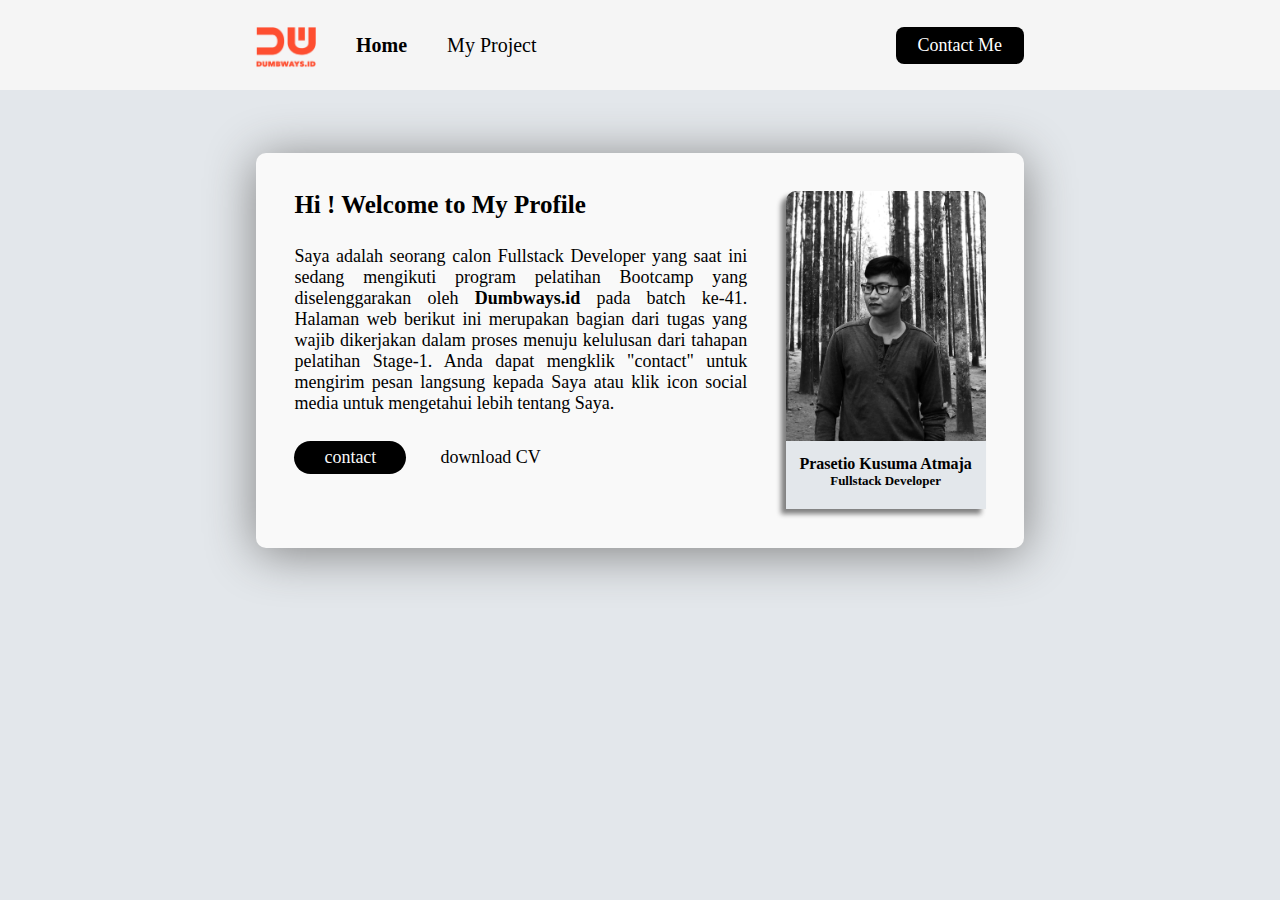
<file: index.html>
<!DOCTYPE html>
<html lang="en">
<head>
    <meta charset="UTF-8">
    <meta http-equiv="X-UA-Compatible" content="IE=edge">
    <meta name="viewport" content="width=device-width, initial-scale=1.0">
    <title>Home Page Prasetio Kusuma Atmaja</title>
    <link rel="stylesheet" href="https://cdnjs.cloudflare.com/ajax/libs/font-awesome/6.2.0/css/all.min.css" integrity="sha512-xh6O/CkQoPOWDdYTDqeRdPCVd1SpvCA9XXcUnZS2FmJNp1coAFzvtCN9BmamE+4aHK8yyUHUSCcJHgXloTyT2A==" crossorigin="anonymous" referrerpolicy="no-referrer" />
    <link rel="stylesheet" href="./styles/navbar.css">
    <link rel="stylesheet" href="./styles/card.css">
</head>
<body>
<div class="wrapper">
    <nav>
        <div class="nav-left">
            <ul>
                <li><a href="https://dumbways.id/"><img src="./assets/logo-dumbways.png"></a></li>
                <li><a href="index.html" class="a-home">Home</a></li>
                <li><a href="./pages/my-project.html" class="a-project">My Project</a></li>
            </ul>
        </div>
        <div class="nav-right">
            <a href="./pages/contact-me.html"><button>Contact Me</button></a>
        </div>
    </nav>

    <div class="container-card">
        <div class="card-left">
            <div class="card-description">
                <h1>Hi ! Welcome to My Profile</h1>
                <p>
                    Saya adalah seorang calon Fullstack Developer yang saat ini sedang mengikuti program pelatihan Bootcamp yang diselenggarakan oleh <b>Dumbways.id</b> pada batch ke-41. Halaman web berikut ini merupakan bagian dari tugas yang wajib dikerjakan dalam proses menuju kelulusan dari tahapan pelatihan Stage-1. Anda dapat mengklik "contact" untuk mengirim pesan langsung kepada Saya atau klik icon social media untuk mengetahui lebih tentang Saya.
                </p>
            </div>
            <div class="card-button">
                <a class="a-contact" href="./pages/contact-me.html"><button>contact</button></a>
                <a class="a-download" href="https://dumbways.id/"><button>download CV <i class="fa-solid fa-download"></i></button></a>
            </div>
            <div class="card-icon">
                <ul>
                    <li><a href="https://www.linkedin.com/in/prasetioka/"><i class="fa-brands fa-linkedin"></i></a></li>
                    <li><a href="https://www.instagram.com/prasetioka/"><i class="fa-brands fa-square-instagram"></i></a></li>
                    <li><a href="https://www.facebook.com/prasetiokusuma.atmaja.1/"><i class="fa-brands fa-square-facebook"></i></a></li>
                    <li><a href="https://twitter.com/AtmajaPrasetio"><i class="fa-brands fa-square-twitter"></i></a></li>
                </ul>
            </div>
        </div>
        <div class="card-right">
            <div class="card">
                <img src="./assets/profile-new.jpg">
                <div class="my-name">
                    <h2>Prasetio Kusuma Atmaja</h2>
                    <h3>Fullstack Developer</h3>
                </div>
            </div>
        </div>
    </div>
</div>
</body>
</html>
</file>
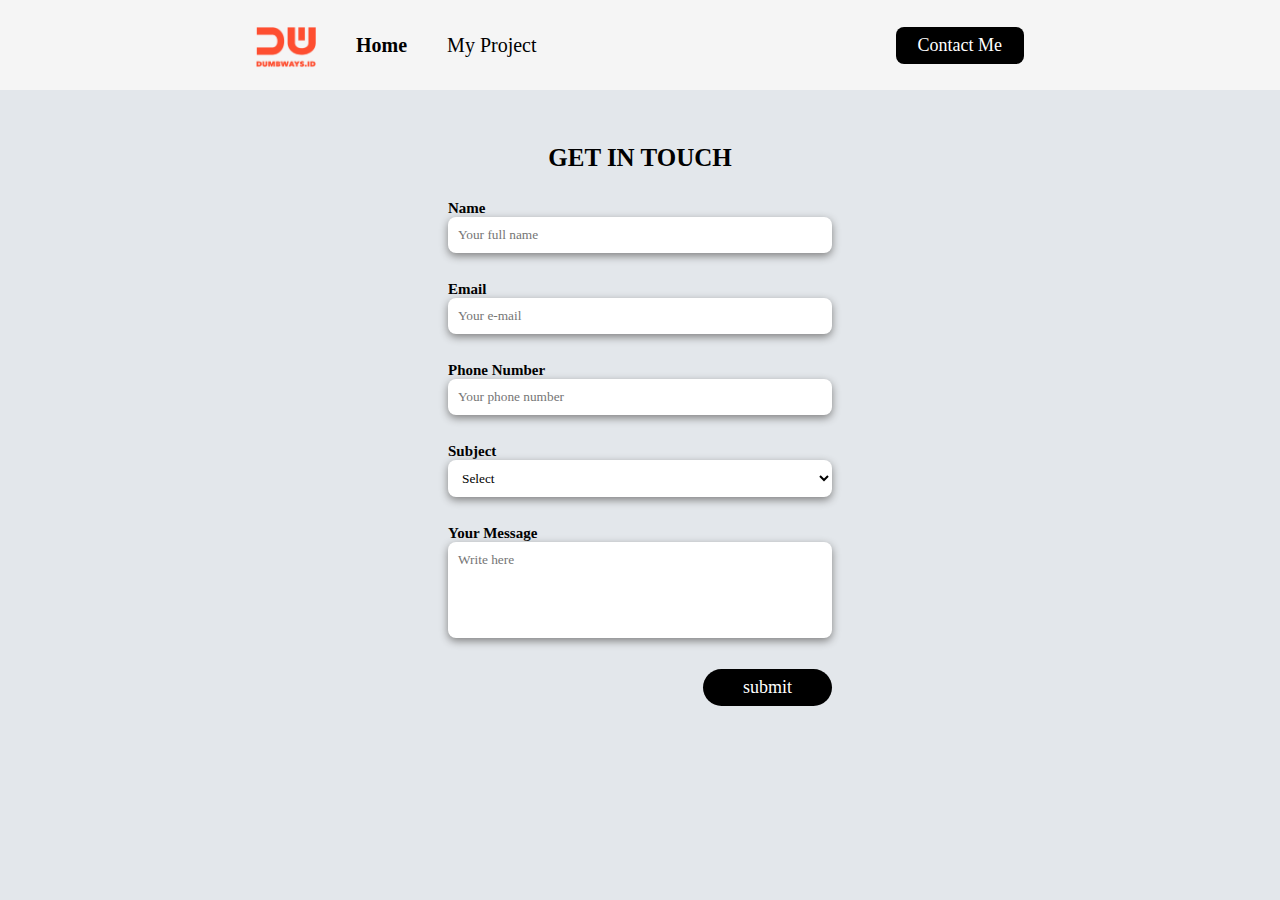
<file: pages/contact-me.html>
<!DOCTYPE html>
<html lang="en">
<head>
    <meta charset="UTF-8">
    <meta http-equiv="X-UA-Compatible" content="IE=edge">
    <meta name="viewport" content="width=device-width, initial-scale=1.0">
    <title>Contact Me Page</title>
    <link rel="stylesheet" href="https://cdnjs.cloudflare.com/ajax/libs/font-awesome/6.2.0/css/all.min.css" integrity="sha512-xh6O/CkQoPOWDdYTDqeRdPCVd1SpvCA9XXcUnZS2FmJNp1coAFzvtCN9BmamE+4aHK8yyUHUSCcJHgXloTyT2A==" crossorigin="anonymous" referrerpolicy="no-referrer" />
    <link rel="stylesheet" href="../styles/navbar.css">
    <link rel="stylesheet" href="../styles/contact.css">
</head>
<body>
<div class="wrapper">
    <nav>
        <div class="nav-left">
            <ul>
                <li><a href="../index.html"><img src="../assets/logo-dumbways.png"></a></li>
                <li><a href="../index.html" class="a-home">Home</a></li>
                <li><a href="../pages/my-project.html" class="a-project">My Project</a></li>
            </ul>
        </div>
        <div class="nav-right">
            <a href="../pages/contact-me.html"><button>Contact Me</button></a>
        </div>
    </nav>

    <form>
        <div>
            <h1>GET IN TOUCH</h1>
        </div>
        <div>
            <label for="input-name">Name</label>
            <input type="text" id="input-name" placeholder="Your full name" required>
        </div>

        <div>
            <label for="input-email">Email</label>
            <input type="email" id="input-email" placeholder="Your e-mail" required>
        </div>

        <div>
            <label for="input-phone">Phone Number</label>
            <input type="text" id="input-phone" placeholder="Your phone number" required>
        </div>

        <div>
            <label for="input-subject" >Subject</label>
            <select id="input-subject" required>
                <option value="" hidden>Select</option>
                <option>FrontEnd</option>
                <option>BackEnd</option>
                <option>Fullstack</option>
            </select>
        </div>

        <div>
            <label for="input-message">Your Message</label>
            <textarea id="input-message" placeholder="Write here" class="input-message" required></textarea>
        </div>

        <div>
            <button type="button" onclick="ShowData()">submit</button>
        </div>

    </form>

</div>

<script src="../scripts/contact.js"></script>
</body>
</html>
</file>
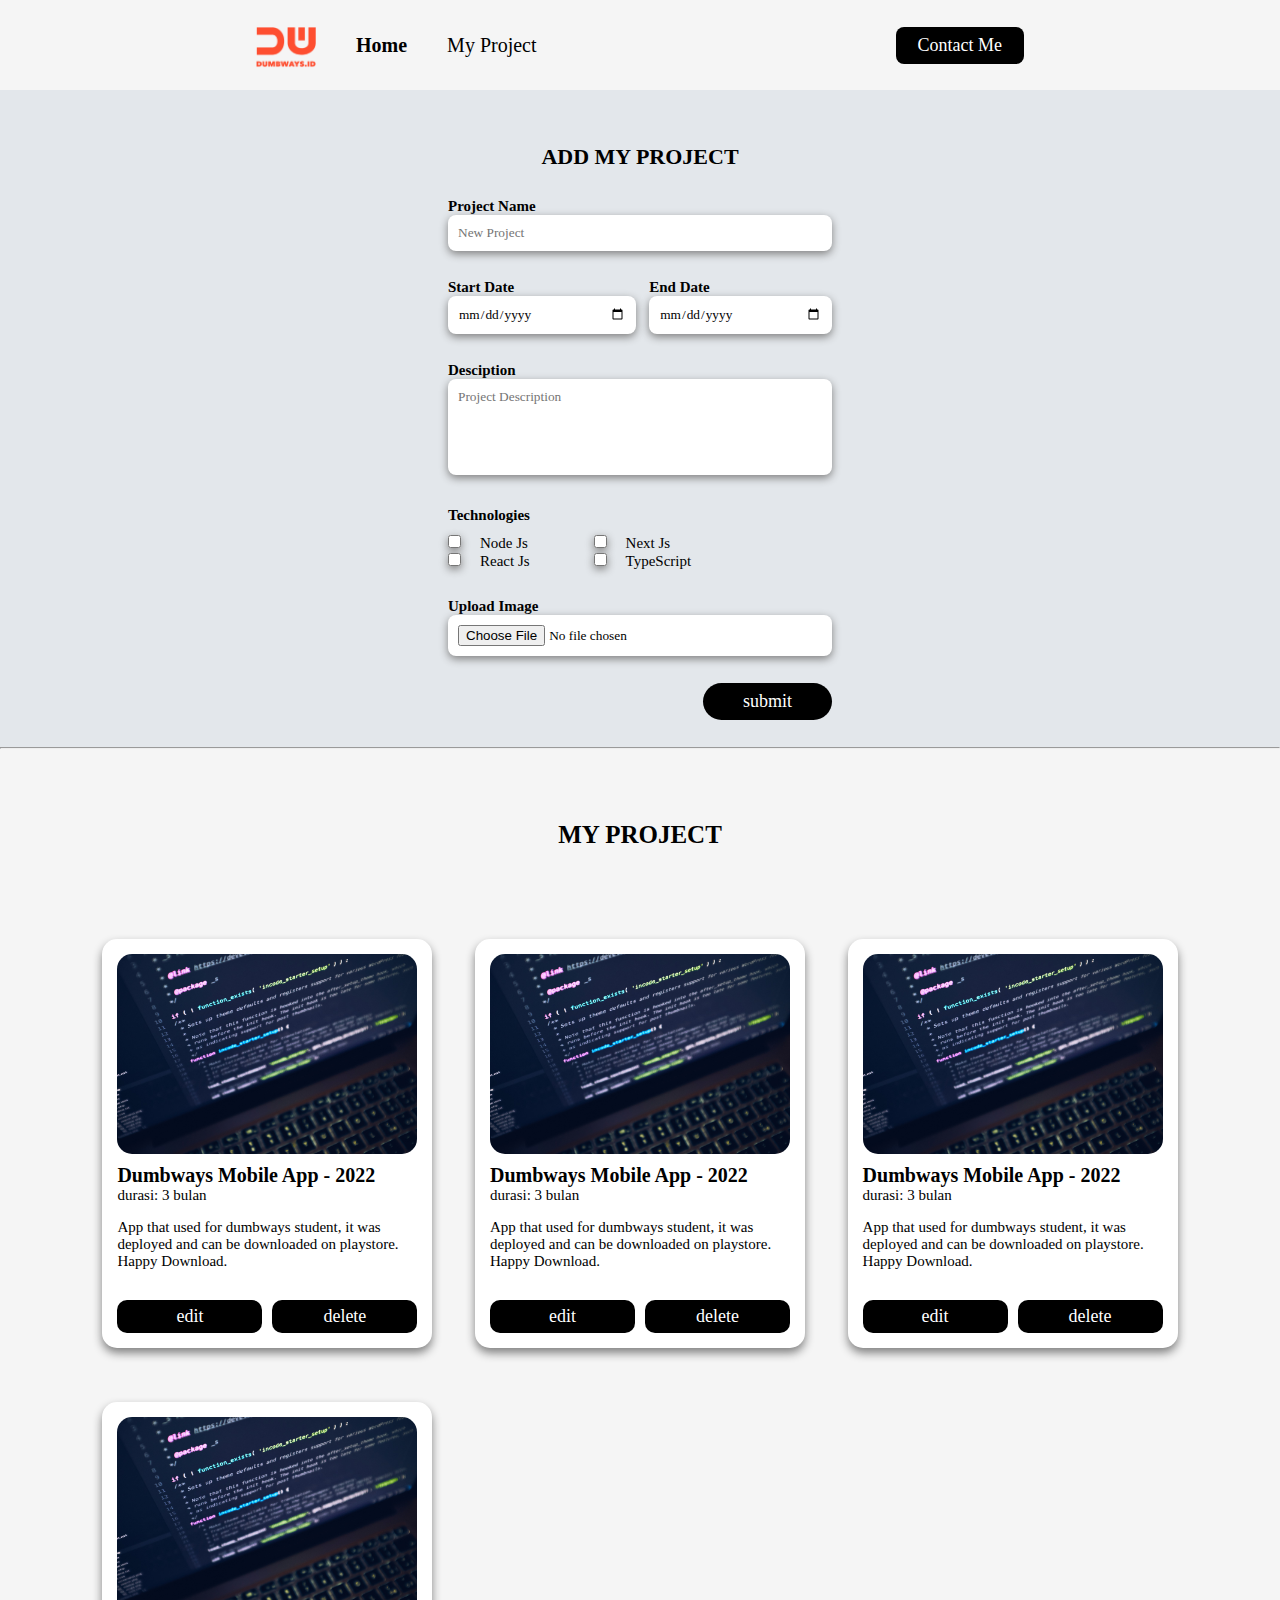
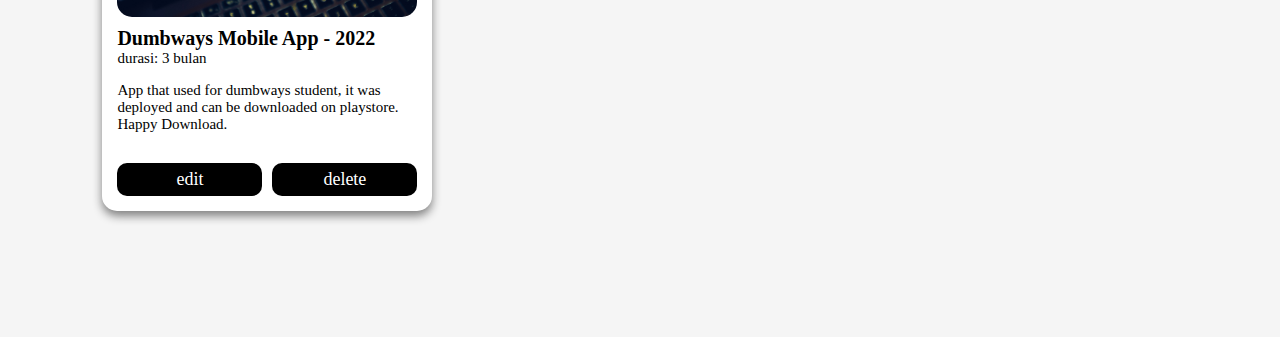
<file: pages/my-project.html>
<!DOCTYPE html>
<html lang="en">
<head>
    <meta charset="UTF-8">
    <meta http-equiv="X-UA-Compatible" content="IE=edge">
    <meta name="viewport" content="width=device-width, initial-scale=1.0">
    <title>My Project Page</title>
    <link rel="stylesheet" href="https://cdnjs.cloudflare.com/ajax/libs/font-awesome/6.2.0/css/all.min.css" integrity="sha512-xh6O/CkQoPOWDdYTDqeRdPCVd1SpvCA9XXcUnZS2FmJNp1coAFzvtCN9BmamE+4aHK8yyUHUSCcJHgXloTyT2A==" crossorigin="anonymous" referrerpolicy="no-referrer" />
    <link rel="stylesheet" href="../styles/navbar.css">
    <link rel="stylesheet" href="../styles/my-project.css">
    <link rel="stylesheet" href="../styles/section-project.css">
</head>
<body>
<div class="wrapper">
    <nav>
        <div class="nav-left">
            <ul>
                <li><a href="https://dumbways.id/"><img src="../assets/logo-dumbways.png"></a></li>
                <li><a href="../index.html" class="a-home">Home</a></li>
                <li><a href="../pages/my-project.html" class="a-project">My Project</a></li>
            </ul>
        </div>
        <div class="nav-right">
            <a href="../pages/contact-me.html"><button>Contact Me</button></a>
        </div>
    </nav>

    <form onsubmit="AddProject(event)">
        <h1>ADD MY PROJECT</h1>
        <div class="project-name">
            <label for="input-title">Project Name</label>
            <input id="input-title" type="text" placeholder="New Project" required>
        </div>
        <div class="project-date">
            <div>
                <label for="start-date">Start Date</label>
                <input id="start-date" type="date" placeholder="Project Started">
            </div>
            <div>
                <label for="end-date">End Date</label>
                <input id="end-date" type="date" placeholder="Project Finished">
            </div>
        </div>
        <div>
            <label for="project-description">Desciption</label>
            <textarea id="project-description" placeholder="Project Description"></textarea>
        </div>
        <div class="project-tech">
            <label for="tech-option">Technologies</label>
            <div id="tech-option" class="tech-option">
                <div>
                    <input type="checkbox" id="tech-list" name="node-js" value="Node Js">
                    <label for="node-js">Node Js</label><br>
                    <input type="checkbox" id="tech-list" name="react-js" value="React Js">
                    <label for="react-js">React Js</label>
                </div>
                <div>
                    <input type="checkbox" id="tech-list" name="next-js" value="Next Js">
                    <label for="next-js">Next Js</label><br>
                    <input type="checkbox" id="tech-list" name="typescript" value="TypeScript">
                    <label for="typescript">TypeScript</label>
                </div>
                
            </div>
        </div>
        <div class="project-image">
            <label for="upload-image">Upload Image</label>
            <input type="file" id="upload-image" class="upload-image">
        </div>
        <div>
            <button>submit</button>
        </div>
    </form>

    <hr/>
    
    <div class="section-project">
        <h1>MY PROJECT</h1>

        <div class="grid-container">
            <div class="card-project">
                <img src="../assets/code.jpg">
                <h2>Dumbways Mobile App - 2022</h2>
                <h3>durasi: 3 bulan</h3>
                <p>App that used for dumbways student, it was deployed and can be downloaded on playstore.<br>Happy Download.</p>
                <div class="card-icon">
                    <ul>
                        <li><a href="#"><i class="fa-brands fa-google-play"></i></a></li>
                        <li><a href="#"><i class="fa-brands fa-android"></i></a></li>
                        <li><a href="#"><i class="fa-brands fa-java"></i></a></li>
                    </ul>
                </div>
                <div class="card-button">
                    <button>edit</button>
                    <button>delete</button>
                </div>
            </div>
    
            <div class="card-project">
                <img src="../assets/code.jpg">
                <h2>Dumbways Mobile App - 2022</h2>
                <h3>durasi: 3 bulan</h3>
                <p>App that used for dumbways student, it was deployed and can be downloaded on playstore.<br>Happy Download.</p>
                <div class="card-icon">
                    <ul>
                        <li><a href="#"><i class="fa-brands fa-google-play"></i></a></li>
                        <li><a href="#"><i class="fa-brands fa-android"></i></a></li>
                        <li><a href="#"><i class="fa-brands fa-java"></i></a></li>
                    </ul>
                </div>
                <div class="card-button">
                    <button>edit</button>
                    <button>delete</button>
                </div>
            </div>
    
            <div class="card-project">
                <img src="../assets/code.jpg">
                <h2>Dumbways Mobile App - 2022</h2>
                <h3>durasi: 3 bulan</h3>
                <p>App that used for dumbways student, it was deployed and can be downloaded on playstore.<br>Happy Download.</p>
                <div class="card-icon">
                    <ul>
                        <li><a href="#"><i class="fa-brands fa-google-play"></i></a></li>
                        <li><a href="#"><i class="fa-brands fa-android"></i></a></li>
                        <li><a href="#"><i class="fa-brands fa-java"></i></a></li>
                    </ul>
                </div>
                <div class="card-button">
                    <button>edit</button>
                    <button>delete</button>
                </div>
            </div>
    
            <div class="card-project">
                <img src="../assets/code.jpg">
                <h2>Dumbways Mobile App - 2022</h2>
                <h3>durasi: 3 bulan</h3>
                <p>App that used for dumbways student, it was deployed and can be downloaded on playstore.<br>Happy Download.</p>
                <div class="card-icon">
                    <ul>
                        <li><a href="#"><i class="fa-brands fa-google-play"></i></a></li>
                        <li><a href="#"><i class="fa-brands fa-android"></i></a></li>
                        <li><a href="#"><i class="fa-brands fa-java"></i></a></li>
                    </ul>
                </div>
                <div class="card-button">
                    <button>edit</button>
                    <button>delete</button>
                </div>
            </div>
        </div>
        
    </div>
</div>

</body>
<script src="../scripts/my-project.js"></script>
</html>
</file>
<file: styles/navbar.css>
* {
    text-decoration: none;
    margin: 0;
    font-family: Bahnschrift;
}

body {
    background-color: #e3e7eb;
}

nav {
    background-color: whitesmoke;
    display: flex;
    align-items: center;
    height: 10vh;
}

nav ul {
    display: flex;
    list-style-type: none;
    align-items: center;
    padding: 0;
    gap: 40px;
}

nav ul li a {
    color: black;
    font-size: 20px;
}

.a-home {
    font-weight: bold;
}

nav ul li a:hover {
    text-decoration:underline;
}

nav ul li img {
    width: 60px;
    margin-top: 10px;
    margin-left: 20vw;
}

.nav-left {
    flex: 70%;
}

.nav-right {
    flex: 30%;
    text-align: end;
    margin-right: 20vw;
}

.nav-right button {
    background-color: black;
    color: white;
    border: none;
    border-radius: 8px;
    padding: 8px 22px;
    text-align: center;
    font-size: 18px;
}

.nav-right button:hover {
    background-color: orangered;
    cursor: pointer;
    color: whitesmoke;
}

@media screen and (max-width: 1000px) {
    nav {
        height: 6vh;
    }

    nav ul {
        gap: 6vw;
    }

    nav ul li a {
        font-size: 15px;
    }

    .nav-right button {
        padding: 3px 10px;
        font-size: 12px;
    }

    nav ul li img {
        width: 30px;
        margin-left: 6vw;
    }

    .nav-right {
        margin-right: 6vw;
    }
}
</file>
<file: styles/card.css>
.container-card {
    background-color:#f9f9f9;
    display: flex;
    justify-content: center;
    margin: 7vh 20vw 50px 20vw;
    padding: 3vw;
    box-shadow: 0px 5px 50px gray;
    border-radius: 10px;
}

.card-left {
    display: flex;
    flex-direction: column;
    padding-right: 3vw;
}

.card-description h1 {
    font-size: 25px;
    margin-bottom: 3vh;
}

.card-description p {
    font-size: 18px;
    text-align: justify;
    margin-bottom: 3vh;
}

.card-button {
    margin-bottom: 3vh;
}

.card-button a button {
    font-size: 18px;
    border: none;
    padding: 6px 30px;
}

.a-contact button {
    background-color: black;
    color: #f9f9f9;
    border-radius: 50px;
}

.a-contact button:hover {
    background-color: orangered;
    cursor: pointer;
}

.a-download button {
    background-color: #f9f9f9;
}

.a-download button:hover {
    text-decoration: underline;
    cursor: pointer;
    border-radius: 50px;
    font-weight: bold;
}

.card-icon ul {
    display: flex;
    list-style-type: none;
    padding: 0;
    gap: 15px;
}

.card-icon ul li a {
    font-size: 35px;
    color: black;
}

.card-icon ul li a:hover {
    color: orangered;
    cursor: pointer;
}

.card {
    background-color: #e3e7eb;
    border-radius: 10px 10px 0px 0px;
    padding-bottom: 20px;
    box-shadow: -5px 5px 5px grey;
}

.card img {
    width: 200px;
    height: auto;
    border-radius: 10px 10px 0px 0px;
}

.my-name {
    text-align: center;
    margin-top: 10px;
}

.my-name h2 {
    font-size: 16px;
    font-weight: bold;
}

.my-name h3 {
    font-size: 13px;
}

@media screen and (max-width: 1000px) {
    .container-card {
        display: flex;
        flex-direction: column;
        padding: 6vw;
        margin: 7vh 6vw 6vw 6vw;
        box-shadow: 0px 5px 25px gray;
    }

    .card-button {
        display: flex;
        justify-content: center;
        margin-bottom: 3vh;
    }

    .card-button a button {
        font-size: 15px;
        padding: 6px 20px;
    }

    .card-icon {
        display: flex;
        justify-content: center;
        margin-bottom: 3vh;
    }

    .card-icon ul li a {
        font-size: 30px;
    }

    .card-right {
        display: flex;
        justify-content: center;
    }

    .card-left {
        padding: 0;
    }

    .card-description h1 {
        font-size: 18px;
        margin-bottom: 1vh;
    }

    .card-description p {
        font-size: 14px;
        text-align: justify;
        margin-bottom: 3vh;
    }
}
</file>
<file: styles/contact.css>
form {
    margin-left: 35vw;
    margin-right: 35vw;
    display: flex;
    flex-direction: column;
}

form h1 {
    text-align: center;
    font-weight: bold;
    font-size: 25px;
    margin-top: 3vh;
}

form div {
    margin-top: 3vh;
}

label {
    font-weight: bold;
    font-size: 15px;
}

input, select, textarea {
    background-color: white;
    border: none;
    resize: none;
    border-radius: 8px;
    width: 100%;
    box-sizing: border-box;
    padding: 10px;
    box-shadow: 0px 3px 8px grey;
}

.input-message {
    padding-bottom: 6vh;
}

button {
    float: right;
    background-color: black;
    color: white;
    padding: 8px 40px;
    border: none;
    border-radius: 50px;
    font-size: 18px;
    cursor: pointer;
}

button:hover {
    background-color: orangered;
}

@media screen and (max-width: 1000px) {
    form {
        margin-left: 6vw;
        margin-right: 6vw;
    }

    form h1 {
        font-size: 20px;
    }

    button {
        padding: 6px 30px;
        font-size: 15px;
    }

    .input-message {
        padding-bottom: 10vh;
    }
}
</file>
<file: styles/my-project.css>
form {
    margin-left: 35vw;
    margin-right: 35vw;
    display: flex;
    flex-direction: column;
}

form h1 {
    text-align: center;
    font-weight: bold;
    font-size: 22px;
    margin-top: 6vh;
}

form div {
    margin-top: 3vh;
}

form label {
    font-weight: bold;
    font-size: 15px;
}

form input, select, textarea {
    background-color: white;
    border: none;
    resize: none;
    border-radius: 8px;
    width: 100%;
    box-sizing: border-box;
    padding: 10px;
    box-shadow: 0px 3px 8px grey;
}

form .project-date {
    display: flex;
    flex-direction: row;
    gap: 1vw;
    margin-top: 0;
}

form #project-description {
    padding-bottom: 6vh;
}

form .project-tech label {
    margin-bottom: 0;
}

form .project-tech .tech-option {
    display: flex;
    flex-direction: row;
    background-color: none;
    border-radius: none;
    padding: 0;
    box-shadow: 0;
    gap: 5vw;
    margin-top: 0;
}

form .project-tech .tech-option div {
    margin-top: 10px;
}

form .project-tech .tech-option input {
    margin-top: 0%;
    border: none;
    resize: none;
    border-radius: none;
    width: auto;
    padding: 0;
    box-shadow: 0;
    cursor: pointer;
}

form .project-tech .tech-option label {
    font-weight: 400;
    margin-left: 15px;
}

form .project-tech .tech-option #node-js, #next-js {
    margin-bottom: 15px;
    padding-top: 0;
}

form button {
    float: right;
    background-color: black;
    color: white;
    padding: 8px 40px;
    border: none;
    border-radius: 50px;
    font-size: 18px;
    cursor: pointer;
    margin-bottom: 3vh;
}

form button:hover {
    background-color: orangered;
}
</file>
<file: styles/section-project.css>
.section-project {
    background-color: whitesmoke;
    padding: 8vh 8vw;
    height: auto;
    display: flex;
    flex-direction: column;
    justify-content: center;
}

.section-project h1 {
    text-align: center;
    font-size: 25px;
    margin-bottom: 10vh;
}

.grid-container {
    display: flex;
    flex-direction: row;
    flex-wrap: wrap;
    justify-content: space-between;
}

.card-project {
    margin-bottom: 6vh;
}

.section-project .card-project {
    background-color: white;
    display: flex;
    flex-direction: column;
    width: 300px;
    padding: 15px;
    border-radius: 15px;
    box-shadow: 0px 5px 10px grey;
}

.section-project .card-project img {
    border-radius: 15px;
    margin-bottom: 10px;
}

.section-project .card-project h2 {
    font-weight: bold;
    font-size: 20px;
}

.section-project .card-project h3 {
    font-weight: 400;
    font-size: 15px;
}

.section-project .card-project p {
    margin-top: 15px;
    font-weight: 400;
    font-size: 15px;
}

.card-icon {
    margin-top: 15px;
    margin-bottom: 15px;
}

.card-icon ul {
    display: flex;
    list-style-type: none;
    padding: 0;
    gap: 20px;
}

.card-icon ul li a {
    font-size: 25px;
    color: black;
}

.card-icon ul li a:hover {
    color: orangered;
    cursor: pointer;
}

.card-button {
    display: flex;
    justify-content: center;
    gap: 10px;
}

.card-button button {
    width: 100%;
    font-size: 18px;
    border: none;
    padding: 6px 30px;
    border-radius: 10px;
    background-color: black;
    color: white;
}

.card-button button:hover {
    background-color: orangered;
}
</file>
